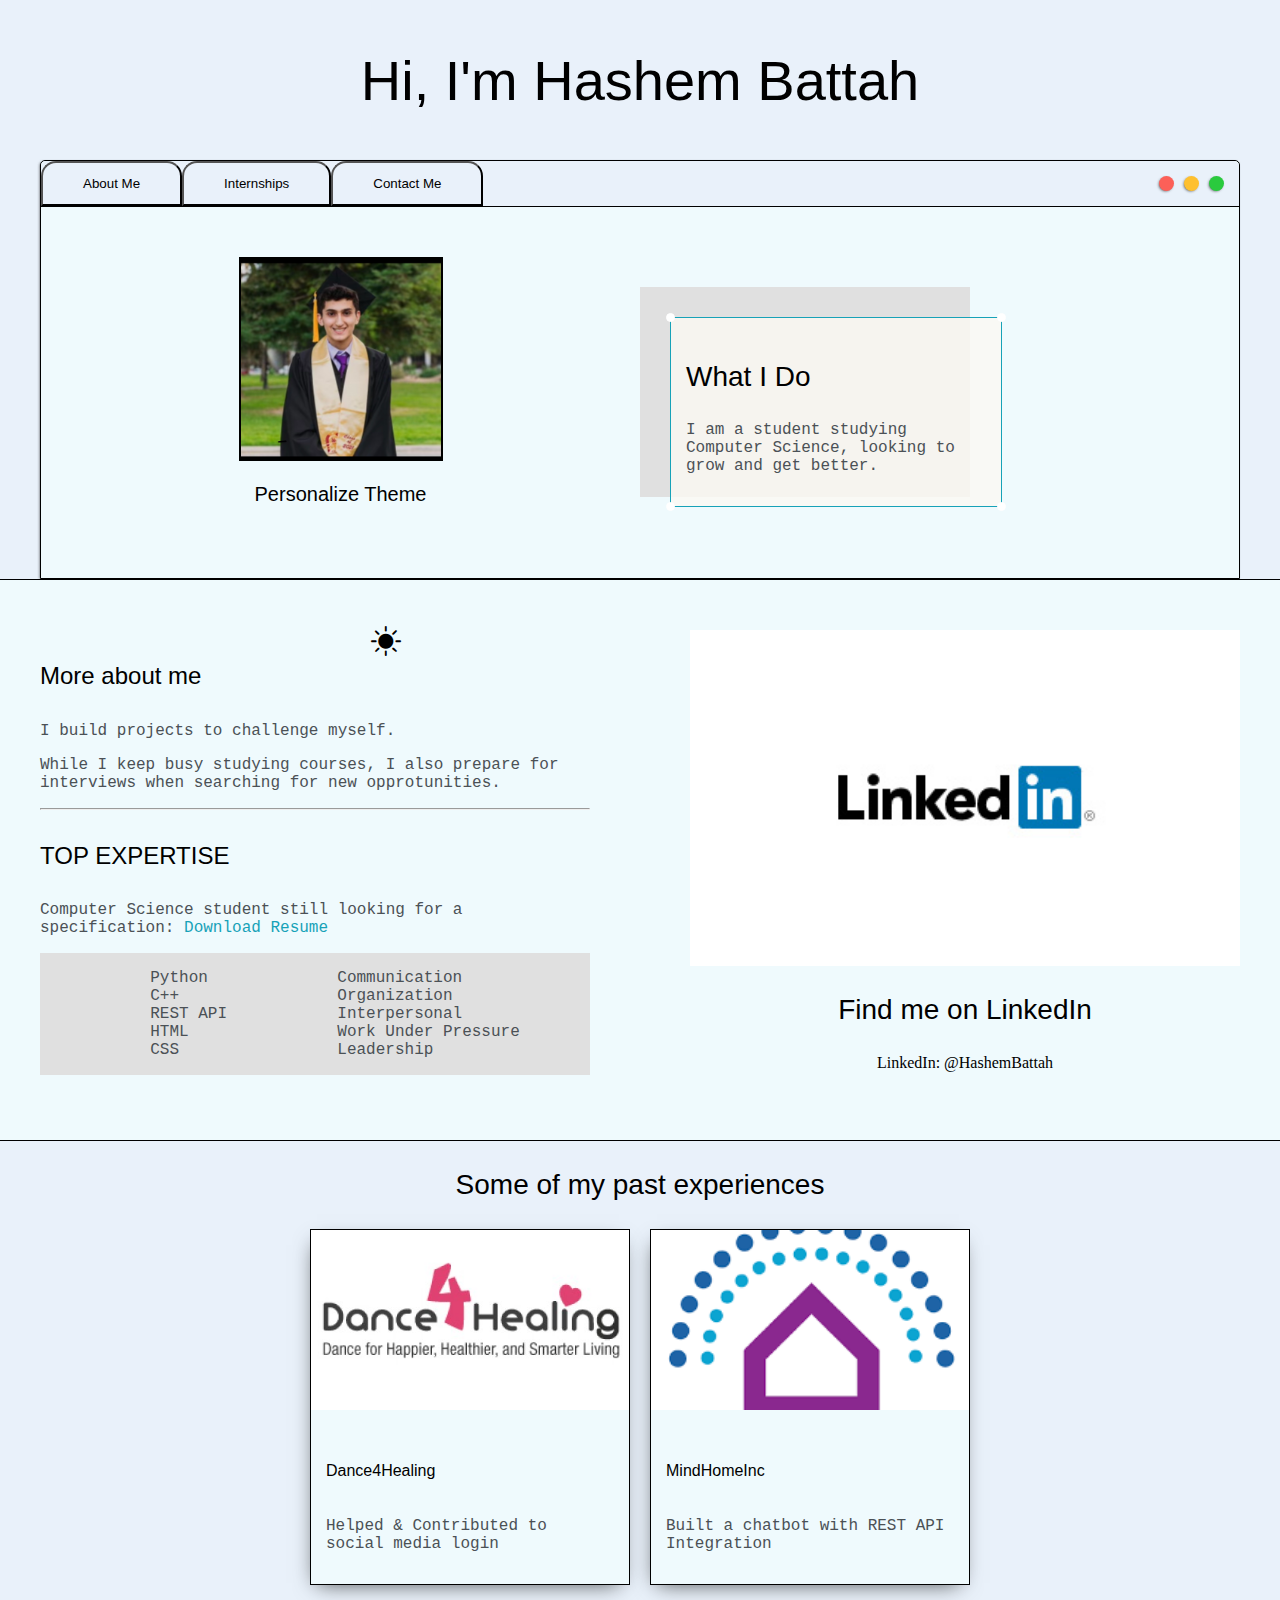
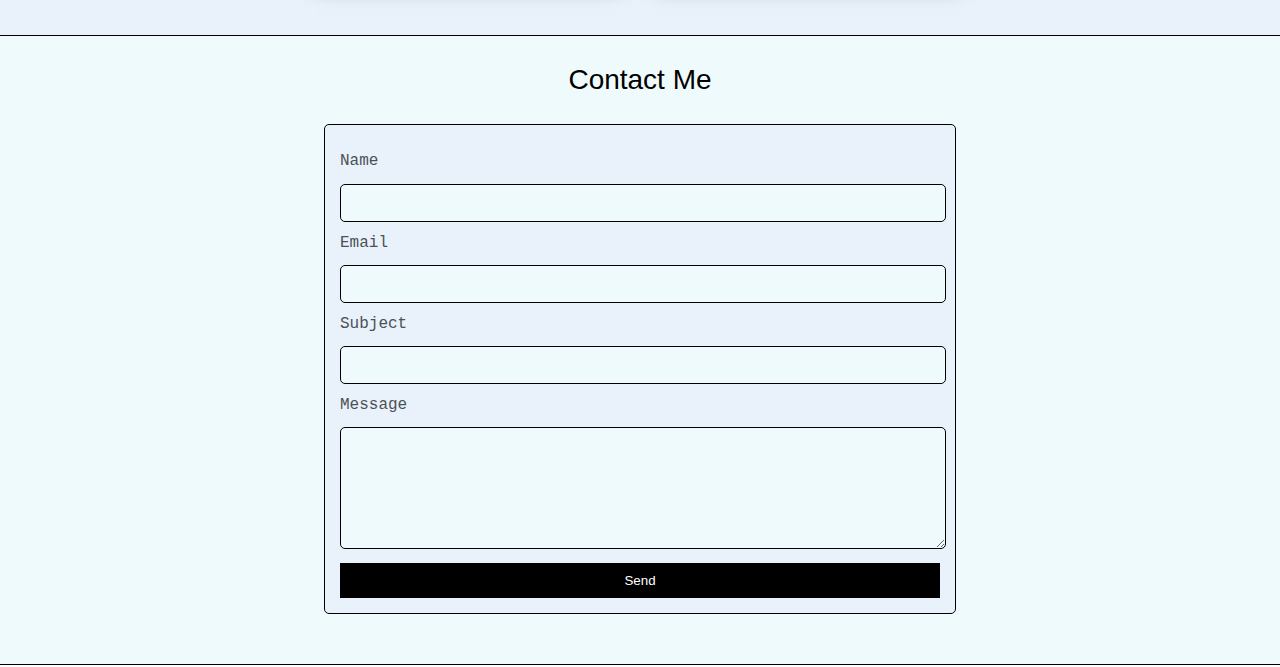
<file: index.html>
<!DOCTYPE html>
<html>
    <head>
        <title>Hashem Battah</title>
        <meta name="viewport" content="width=device-width, initial-scale=1, maximum-scale=1, minimum-scale=1" />
        <link rel="stylesheet" type="text/css" href="stylesheets/default.css">
        <link rel="stylesheet" href="https://cdn.jsdelivr.net/npm/bootstrap-icons@1.3.0/font/bootstrap-icons.css" />
    </head>

    <body>

        <section class="s1">
            <div class="main-container">
                <div class="greeting-wrapper">
                    <h1>Hi, I'm Hashem Battah</h1>
                </div>
    
    
                <div class="intro-wrapper">
                    <div class="nav-wrapper">
    
                            <div class="nav-buttons">
                                <button id="AboutMeBtn" class="tabs">About Me</button>
                                <button id="InternshipBtn" class="tabs">Internships</button>
                                <button id="ContactMeBtn" class="tabs">Contact Me</button>
                                <script src="js/script.js"></script>
                            </div>
                        
                        
    
                        <ul id="navigation">
                            <div class="dots-wrapper">
				<div id="dot-1" class="browser-dot"></div>
				<div id="dot-2" class="browser-dot"></div>
				<div id="dot-3" class="browser-dot"></div>
				</div>
    
                    </div>
    
                    <div class="left-column">
                        <img id="profile_pic" src="images/IMG_4527.jpg">
                        <h5 style="text-align: center;line-height: 0;">Personalize Theme</h5>
                        <div id="theme-options-wrapper">
                            <div id="toggle">
                                <i class="bi bi-brightness-high-fill" id="toggleDark"></i>
                            </div>
                        </div>
                        <script src="js/toggle.js"></script>
                    </div>
    
                    <div class="right-column">
    
                        <div id="preview-shadow">
                            <div id="preview">
                                <div id="corner-tl" class="corner"></div>
                                <div id="corner-tr" class="corner"></div>
                                <h3>What I Do</h3>
                                <p>I am a student studying Computer Science, looking to grow and get better.</p>
                                <div id="corner-br" class="corner"></div>
                                <div id="corner-bl" class="corner"></div>
                            </div>
                        </div>
                    </div>
                </div>
            </div>
        </section>

        <section class="s2">
            <div class="main-container">

                <div class="about-wrapper">
                    <div class="about-me">
                        <h4>More about me</h4>
    
                        <p>I build projects to challenge myself.</p>
    
                        <p>While I keep busy studying courses, I also prepare for interviews when searching for new opprotunities.</p>
    
    
                        <hr>
    
                        <h4>TOP EXPERTISE</h4>
    
                        <p>Computer Science student still looking for a specification: <a target="_blank" href="Internship Resume (1).pdf">Download Resume</a></p>
    
                        <div id="skills">
                            <ul>
                                <li>Python</li>
                                <li>C++</li>
                                <li>REST API</li>
                                <li>HTML</li>
                                <li>CSS</li>
                            </ul>
    
                            <ul>
                                <li>Communication</li>
                                <li>Organization</li>
                                <li>Interpersonal</li>
                                <li>Work Under Pressure</li>
                                <li>Leadership</li>
                            </ul>
    
                        </div>
    
                    </div>
    
                    
                    <div class="social-links">
                        <img id="social_img" src="images/linkedin.png">
                        <h3>Find me on LinkedIn</h3>
                        <a target="_blank" href="https://linkedin.com/in/hashem-battah-039735212" class="linkedin">LinkedIn: @HashemBattah</a>
                        <br>
                    </div>
                </div>
    
            </div>
        </section>

        <section class="s1">
            <div class="main-container">
                <h3 style="text-align: center;"> Some of my past experiences</h3>
                <div class="post-wrapper">
                    <a href="D4H.html">
                    <div class="post">
                        <img class="thumbnail" src="images/D4H.png">
                        <div class="post-preview">
                            <h6>Dance4Healing</h6>
                            <p>Helped & Contributed to social media login</p>
                        </div>
                    </div>
                    </a>
                    <a href="MH.html">
                    <div class="post">
                        <img class="thumbnail" src="images/MH.png">
                        <div class="post-preview">
                            <h6>MindHomeInc</h6>
                            <p>Built a chatbot with REST API Integration</p>
                        </div>
                    </div>
                </a>
                </div>
            </div>
        </section>

        <section class="s2">
            <div class="main-container">
                <h3 style="text-align: center;">Contact Me</h3>
                <form id="contact-form" onsubmit="sendEmail(); reset(); return false;">
                            <label>Name</label>
                            <input class="field" type="text" name="name" id="name">

                            <label>Email</label>
                            <input class="field" type="text" name="email" id="email">

                            <label>Subject</label>
                            <input class="field" type="text" name="subject" id="subject">

                            <label>Message</label>
                            <textarea class="field" name="message" id="message"></textarea>

                            <button id="submit-btn">Send</button>
                </form>
            </div>
            <script src="https://smtpjs.com/v3/smtp.js"></script>
            <script src="js/form.js"></script>
        </section>

    </body>
</html>
</file>
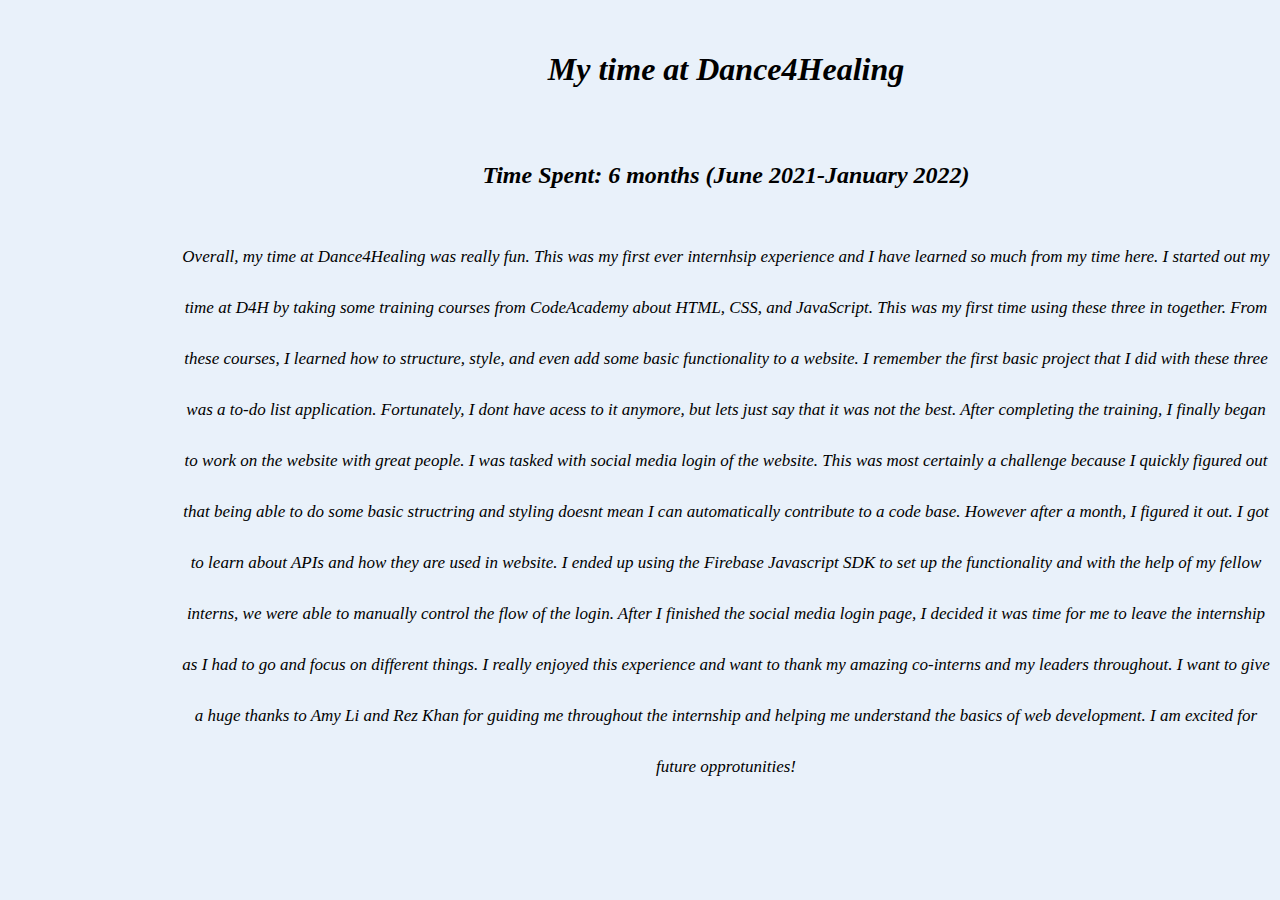
<file: D4H.html>
<!DOCTYPE html>
<html lang="en">
  <head>
    <meta charset="UTF-8">
    <meta name="viewport" content="width=device-width, initial-scale=1.0">
    <meta http-equiv="X-UA-Compatible" content="ie=edge">
    <title>D4H Reflection</title>
    <link rel="stylesheet" href="stylesheets/D4H.css">
  </head>
  <body onload="myFunction()">
    <center><h1>My time at Dance4Healing</h1></center>
    <center><h2>Time Spent: 6 months (June 2021-January 2022)</h2></center>
    <center><p> Overall, my time at Dance4Healing was really fun. This was my first ever internhsip experience and I have learned so much from my time here.
        I started out my time at D4H by taking some training courses from CodeAcademy about HTML, CSS, and JavaScript. This was my first time using these three in together.
        From these courses, I learned how to structure, style, and even add some basic functionality to a website. I remember the first basic project that I did with these three was a to-do list application.
        Fortunately, I dont have acess to it anymore, but lets just say that it was not the best. After completing the training, I finally began to work on the website with great people. I was tasked with social media login of the website.
        This was most certainly a challenge because I quickly figured out that being able to do some basic structring and styling doesnt mean I can automatically contribute to a code base. However after a month, I figured it out.
        I got to learn about APIs and how they are used in website. I ended up using the Firebase Javascript SDK to set up the functionality and with the help of my fellow interns, we were able to manually control the flow of the login.
        After I finished the social media login page, I decided it was time for me to leave the internship as I had to go and focus on different things. I really enjoyed this experience and want to thank my amazing co-interns and my leaders throughout.
        I want to give a huge thanks to Amy Li and Rez Khan for guiding me throughout the internship and helping me understand the basics of web development. I am excited for future opprotunities!
    </p></center>
	<script src="js/D4H.js"></script>
  </body>
</html>
</file>
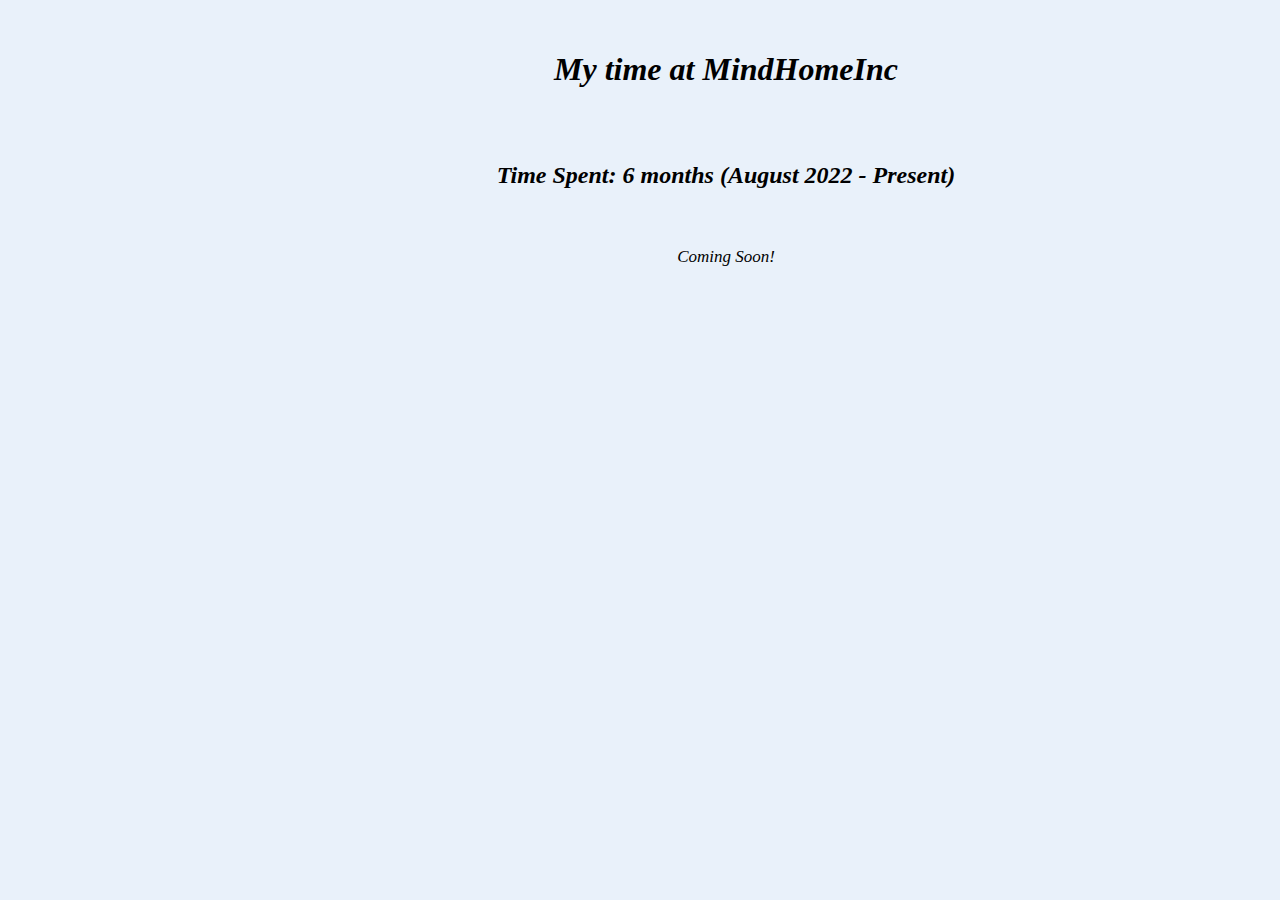
<file: MH.html>
<!DOCTYPE html>
<html lang="en">
  <head>
    <meta charset="UTF-8">
    <meta name="viewport" content="width=device-width, initial-scale=1.0">
    <meta http-equiv="X-UA-Compatible" content="ie=edge">
    <title>MindHomeInc Reflection</title>
    <link rel="stylesheet" href="stylesheets/D4H.css">
  </head>
  <body onload="myFunction()">
    <center><h1>My time at MindHomeInc</h1></center>
    <center><h2>Time Spent: 6 months (August 2022 - Present)</h2></center>
    <center><p> Coming Soon!
    </p></center>
	<script src="js/D4H.js"></script>
  </body>
</html>
</file>
<file: stylesheets/default.css>
:root{
	--mainColor:#E9F1FA;
	--secondaryColor:#EFFAFD;

	--borderColor:black ;

	--mainText:black;
	--secondaryText:#4b5156;

	--themeDotBorder:#24292e;

	--previewBg:rgb(251, 249, 243, 0.8);
	--previewShadow:#E0E0E0;


	--buttonColor:black;
	--buttonText: white;


}

.dark-theme{
	--mainColor:#021b37;
	--secondaryColor:#70a5b4;

	--borderColor:white ;

	--mainText:white;
	--secondaryText:white;

	--themeDotBorder:white;

	--previewBg:rgba(24, 200, 235, 0.8);
	--previewShadow:#021b37;


	--buttonColor:white;
	--buttonText: black;
}


html, body{
	padding: 0;
	margin: 0;
	scroll-behavior: smooth;
}

body *{
	transition: 0.3s;
}


h1, h2, h3, h4, h5, h6, strong{
	color: var(--mainText);
	font-family: 'Russo One', sans-serif;
	font-weight: 500;
}

p, li, span, label, input, textarea{
	color: var(--secondaryText);
	font-family: 'Roboto Mono', monospace;
}

a{
	text-decoration: none;
	color:#17a2b8;
}

ul{
	list-style: none;
}

h1 { font-size: 56px;}
h2 { font-size: 36px;}
h3 { font-size: 28px;}
h4 { font-size: 24px;}
h5 { font-size: 20px;}
h6 { font-size: 16px;}


.s1{
	background-color: var(--mainColor);
	border-bottom:1px solid var(--borderColor);
	overflow:auto;
}

.s2{
	background-color: var(--secondaryColor);
	border-bottom:1px solid var(--borderColor);
	overflow:auto;
}




.main-container{
	width: 1200px;
	margin: 0 auto;
}


.greeting-wrapper{
	display: grid;
	text-align: center;
	align-content: center;
	min-height: 10em;

}

.intro-wrapper{
	background-color: var(--secondaryColor);
	border:1px solid var(--borderColor);
	border-radius:5px 5px 0 0;


	-webkit-box-shadow: -1px 1px 3px -1px rgba(0,0,0,0.75);
	-moz-box-shadow: -1px 1px 3px -1px rgba(0,0,0,0.75);
	box-shadow: -1px 1px 3px -1px rgba(0,0,0,0.75);

	display: grid;
	grid-template-columns: 1fr 1fr;
	grid-template-areas: 
		'nav-wrapper nav-wrapper'
		'left-column right-column'
	;
}


.nav-wrapper{
	border-radius:5px 5px 0 0;
	grid-area:nav-wrapper;
	display: flex;
	border-bottom: 1px solid var(--borderColor);
	justify-content: space-between;
	background-color: var(--mainColor);
}

#navigation a{
	color:var(--mainText);
}


#navigation{
	margin:0;
	padding: 10px;
}


.dots-wrapper{
	display: flex;
}

#dot-1{
	background-color:  #FC6058;
}

#dot-2{
	background-color:  #FEC02F;
}

#dot-3{
	background-color:  #2ACA3E;
}

.browser-dot{
	background-color: black;
	height: 15px;
	width: 15px;
	border-radius: 50%;
	margin: 5px;

	-webkit-box-shadow: -1px 1px 3px -1px rgba(0,0,0,0.75);
	-moz-box-shadow: -1px 1px 3px -1px rgba(0,0,0,0.75);
	box-shadow: -1px 1px 3px -1px rgba(0,0,0,0.75);

}

.tabs li { 
	float: left; 
  }

  .tabs a { 
	float: left; 
  padding: 10px 50px; 
  text-decoration: none;
  
  /* Default colors */ 
  color: black;
  background: #ddc385; 
  
  /* Only round the top corners */
  -webkit-border-top-left-radius: 15px;
  -webkit-border-top-right-radius: 15px;
  -moz-border-radius-topleft: 15px;
  -moz-border-radius-topright: 15px;
  border-top-left-radius: 15px;
  border-top-right-radius: 15px; 
  }
.left-column{
	grid-area: left-column;
	padding-top:50px;
	padding-bottom: 50px;
}

#profile_pic{
	display: block;
	margin:0 auto;

	height: 200px;
	width: 200px;
	object-fit: cover;
	border:2px solid var(--borderColor);
}


#theme-options-wrapper{
	display: flex;
	justify-content: center;
}

.theme-dot{
	height: 30px;
	width: 30px;
	background-color: black;
	border-radius: 50%;

	margin: 5px;
	border:2px solid var(--themeDotBorder);

	-webkit-box-shadow: -1px 1px 3px -1px rgba(0,0,0,0.75);
	-moz-box-shadow: -1px 1px 3px -1px rgba(0,0,0,0.75);
	box-shadow: -1px 1px 3px -1px rgba(0,0,0,0.75);

	cursor: pointer;
}


.theme-dot:hover{
	border-width: 5px;
}


i{
	font-size: 30px;
	position: absolute;
	top: 69.5%;
	left: 29%;
	cursor: pointer;

}

#settings-note{
	font-size: 12px;
	font-style: italic;
	text-align: center;
}

.right-column{
	grid-area: right-column;
	display: grid;
	align-content: center;

	padding-top: 50px;
	padding-bottom: 50px;
}

#preview-shadow{
	background-color: var(--previewShadow);
	max-width: 300px;
	height: 180px;
	padding-left: 30px;
	padding-top: 30px;
}

#preview{
	width: 300px;
	border:1.5px solid #17a2b8;
	background-color: var(--previewBg);
	padding:15px;
	position: relative;
}

.corner{
	width:7px;
	height: 7px;
	border-radius: 50%;
	border:1.5px solid white;
	background-color: #fff;
	position: absolute;
}

#corner-tl{
	top:-5px;
	left: -5px
}

#corner-tr{
	top:-5px;
	right: -5px
}


#corner-br{
	bottom:-5px;
	right: -5px
}


#corner-bl{
	bottom:-5px;
	left: -5px
}

.about-wrapper{
	display: grid;
	grid-template-columns: repeat(auto-fit, minmax(320px, 1fr));
	padding-bottom: 50px;
	padding-top: 50px;
	gap:100px;
}


#skills{
	display: flex;
	justify-content: space-evenly;
	background-color: var(--previewShadow);
}

.social-links{
	display: grid;
	align-content: center;
	text-align: center;
}

#social_img{
	width: 100%;
}

#social_img{
	width: 100%;
}


.post-wrapper{
	display: grid;
	grid-template-columns: repeat(auto-fit, 320px);
	gap:20px;
	justify-content: center;
	padding-bottom: 50px;
}

.nav-buttons{
	display: flex;
}

.tabs{
	padding: 10px 40px; 
  	text-decoration: none;
	-webkit-border-top-left-radius: 15px;
	-webkit-border-top-right-radius: 15px;
	-moz-border-radius-topleft: 15px;
	-moz-border-radius-topright: 15px;
	border-top-left-radius: 15px;
	border-top-right-radius: 15px;
	color: var(--mainText);
  	background: var(--mainColor); 
	border-color: var(--borderColor);
}
.tabs:hover{
	color: var(--secondaryText);
	background: var(--secondaryColor);
}
.post{
	border:1px solid var(--borderColor);
	-webkit-box-shadow: -2px 7px 21px -9px rgba(0,0,0,0.75);
	-moz-box-shadow: -2px 7px 21px -9px rgba(0,0,0,0.75);
	box-shadow: -2px 7px 21px -9px rgba(0,0,0,0.75);
}

.thumbnail{
	display: block;
	width: 100%;
	height:180px;
	object-fit: cover;
}

.post-preview{
	background-color: var(--secondaryColor);
	padding:15px;
}

.post-title{
	color:black;
	margin: 0;
}

.post-intro{
	color:#4b5156;
	font-size: 14px;
}

#contact-form{
	display: block;
	max-width: 600px;
	margin: 0 auto;
	border: 1px solid var(--borderColor);
	padding: 15px;
	border-radius: 5px;
	background-color: var(--mainColor);
	margin-bottom: 50px;

}

.linkedin{
	color: var(--mainText);
}

.field{
	width: 100%;
	padding-top: 10px;
	padding-bottom:10px; 
	background-color: var(--secondaryColor);
	border-radius: 5px;
	border:1px solid var(--borderColor);
	font-size: 14px;
}
#contact-form label{
	line-height: 2.7em;
}

#contact-form textarea{
	min-height: 100px;
	font-size: 14px;
}

#submit-btn{
	margin-top: 10px;
	width: 100%;
	padding-top: 10px;
	padding-bottom:10px; 
	color: var(--buttonText);
	background-color: var(--buttonColor);
	border:none;
}

#submit-btn:hover{
	background-color: var(--secondaryText);
}



@media screen and (max-width: 1200px){
	.main-container{
		width: 95%;
	}
}

@media screen and (max-width: 800px){
	.intro-wrapper{
		grid-template-columns: 1fr;
		grid-template-areas: 
			'nav-wrapper'
			'left-column'
			'right-column'
		;
	}

	.right-column{
		justify-content: center;
	}

}
</file>
<file: stylesheets/D4H.css>
:root{
	--mainColor:#E9F1FA;
	--secondaryColor:#EFFAFD;

	--borderColor:black ;

	--mainText:black;
	--secondaryText:#4b5156;

	--themeDotBorder:#24292e;

	--previewBg:rgb(251, 249, 243, 0.8);
	--previewShadow:#E0E0E0;


	--buttonColor:black;
	--buttonText: white;


}

.dark-theme{
	--mainColor:#021b37;
	--secondaryColor:#70a5b4;

	--borderColor:white ;

	--mainText:white;
	--secondaryText:white;

	--themeDotBorder:white;

	--previewBg:rgba(24, 200, 235, 0.8);
	--previewShadow:#021b37;


	--buttonColor:white;
	--buttonText: black;
}

body{
    background: var(--mainColor);
	line-height: 3;
	max-width: 170vh;
	margin-left: 20vh;
	font-style: oblique;
	color: var(--mainText)
}

p{
	text-align: center;
	font-size: 17px;
	
}
</file>
